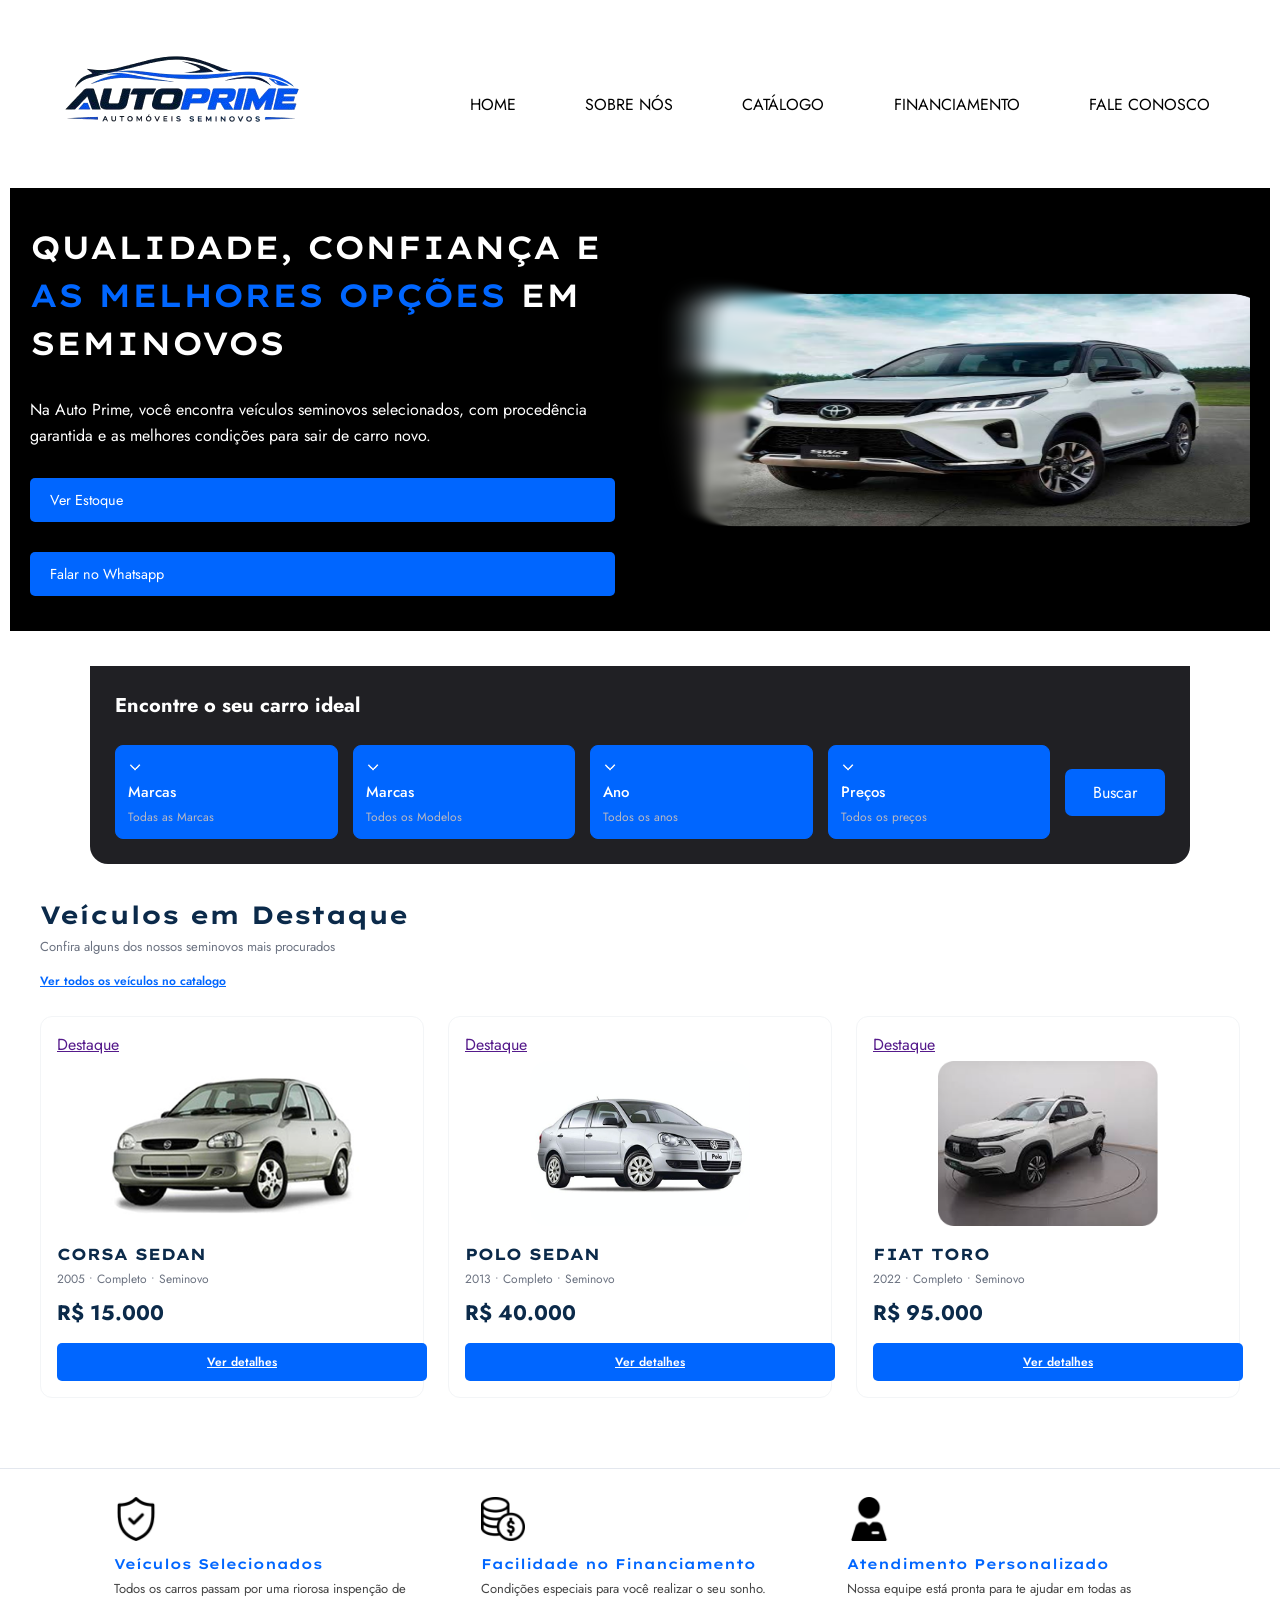
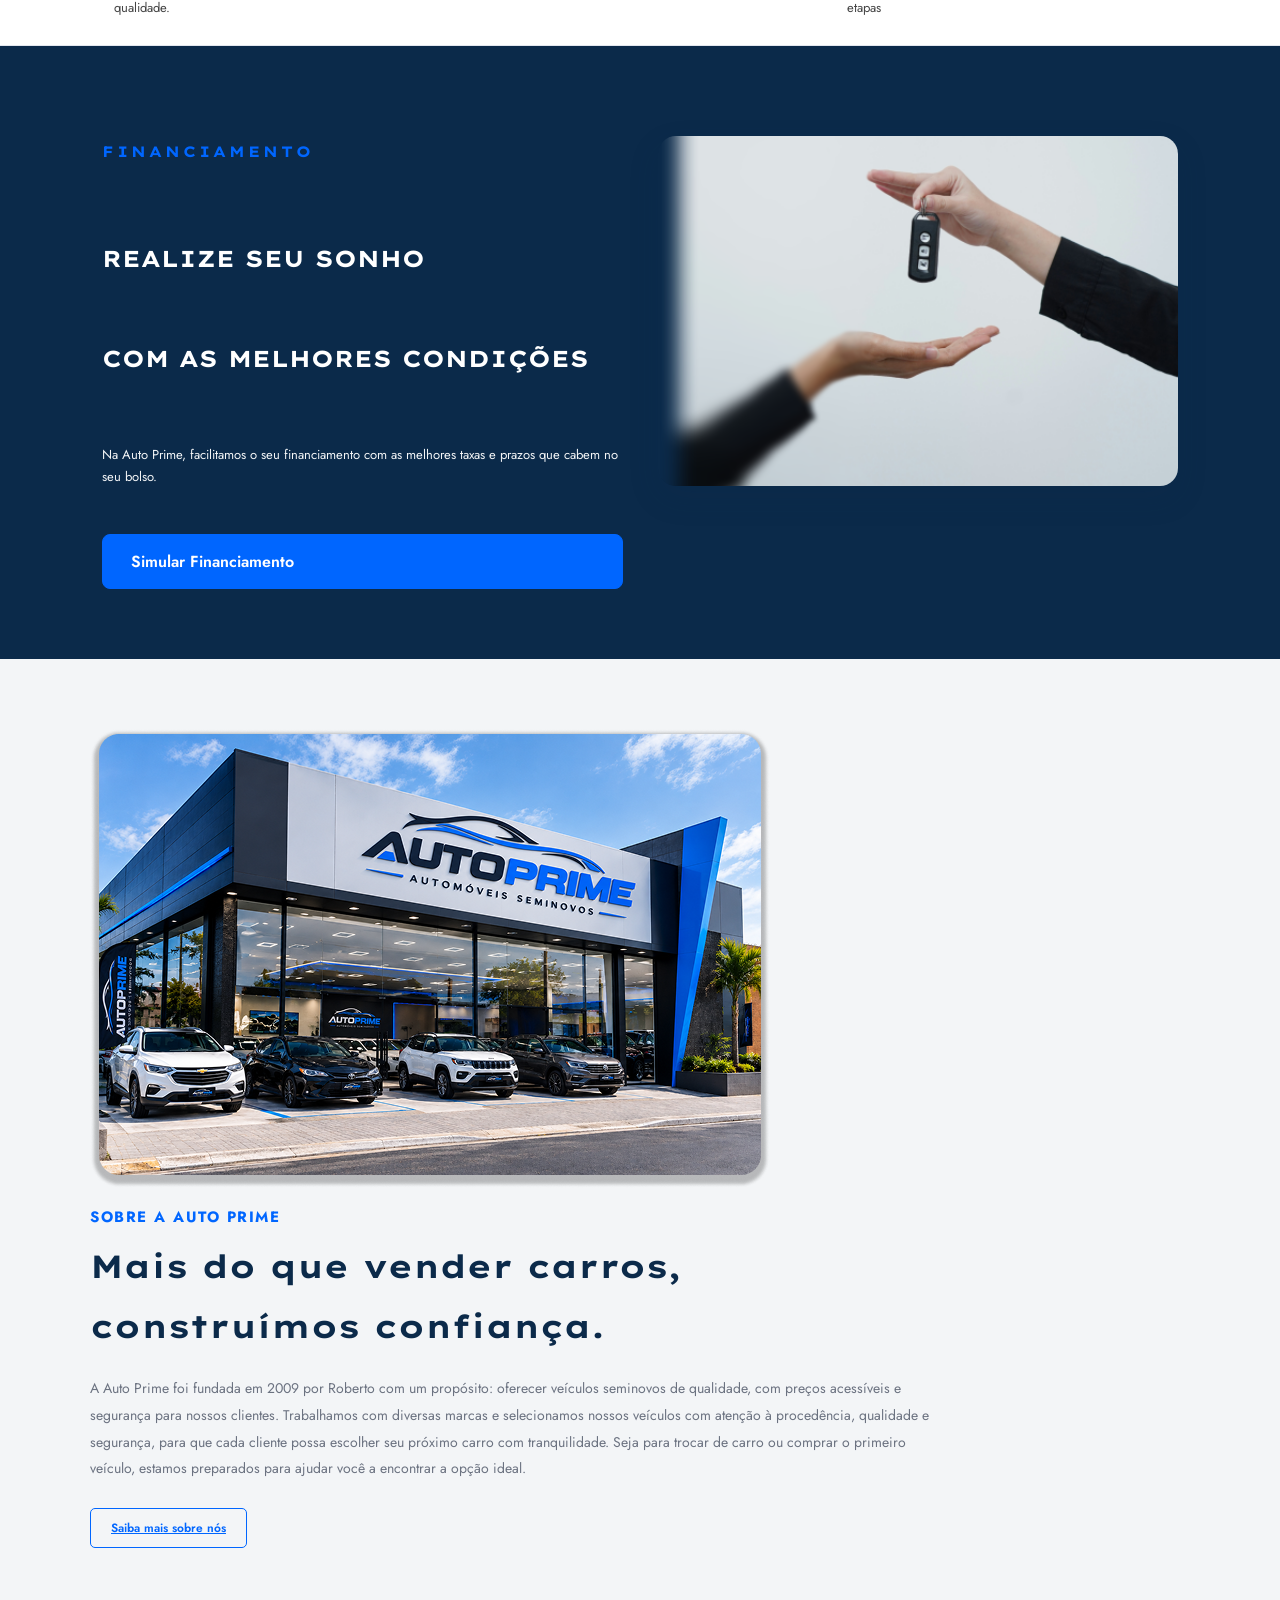
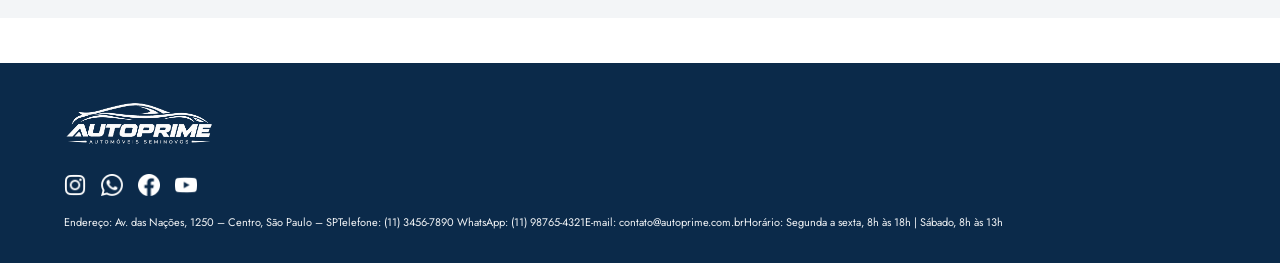
<file: index.html>
<!DOCTYPE HTML>
<html lang="pt-BR">
<head>
    <meta charset="UTF-8">
    <title>Auto Prime - A melhor loja e automoveis da Regiao</title>
    <link href="estilo.css" rel="stylesheet">
    <link rel="preconnect" href="https://fonts.googleapis.com">
<link rel="preconnect" href="https://fonts.gstatic.com" crossorigin>
<link href="https://fonts.googleapis.com/css2?family=Lexend+Giga:wght@100..900&display=swap" rel="stylesheet">
<link rel="preconnect" href="https://fonts.googleapis.com">
<link rel="preconnect" href="https://fonts.gstatic.com" crossorigin>
<link href="https://fonts.googleapis.com/css2?family=Jost:ital,wght@0,100..900;1,100..900&family=Lexend+Giga:wght@100..900&display=swap" rel="stylesheet">

</head>
<body>
<header id="topo">
    <div class="container grid-topo">
        <h1>
            <a href="index.html">
                <img src="imagens/logo.png">
            </a>
        </h1>

        <nav id="menu-topo">
            <ul>
                <li><a href="index.html">HOME</a></li>
                <li><a href="index2.html">SOBRE NÓS</a></li>
                <li><a href="">CATÁLOGO</a></li>
                <li><a href="index3.html">FINANCIAMENTO</a></li>
                <li><a href="">FALE CONOSCO</a></li>
            </ul>
        </nav>
    </div>
<div id="topo2">
    <h2>QUALIDADE, CONFIANÇA E <span class="texto-azul-escuro">AS MELHORES OPÇÕES</span> EM SEMINOVOS</h2>
    <h6>Na Auto Prime, você encontra veículos seminovos selecionados, 
        com procedência garantida e as melhores condições para sair de carro novo.</h6>
    <img src="imagens/SW4.png">
      <a href="" class="bt-azul-claro">Ver Estoque</a>   <a href="" class="bt-azul-claro">Falar no Whatsapp</a>
</div>
</header>
<main id="conteudo">
    <section id="Pesquisas">
          <div class="container">
        <h2>Encontre o seu carro ideal</h2>
            <article class="filtro">
            
            <a href=""> <img src="imagens/SETA.png"> </a>
            <h3>Marcas</h3>
            <h6>Todas as Marcas</h6>
            
           </article>
           <article class="filtro">
            
            <a href=""> <img src="imagens/SETA.png"> </a>
            <h3>Marcas</h3>
            <h6>Todos os Modelos</h6>
            
           </article>

           <article class="filtro">
            
            <a href=""> <img src="imagens/SETA.png"> </a>
            <h3>Ano</h3>
            <h6>Todos os anos</h6>
            
           </article>

           <article class="filtro">
            
            <a href=""> <img src="imagens/SETA.png"> </a>
            <h3>Preços</h3>
            <h6>Todos os preços</h6>
            
           </article>

          <a href="" class="bt-azul">Buscar</a>
</div>
    </section>
<div class="container">
    <h2>Veículos em Destaque</h2>
    <h6>Confira alguns dos nossos seminovos mais procurados</h6>
    <a href="">Ver todos os veículos no catalogo </a>
<section class="catalogo">
    <article>
    <a href="">Destaque</a>
      <img src="imagens/CORSA SEDAN.png">
    <h2>CORSA SEDAN</h2>
    <h6>2005 • Completo • Seminovo</h6>
    <h4>R$ 15.000</h4>
    <a href="" class="bt-azul-claro">Ver detalhes</a>
</article>

<article>
    <a href="">Destaque</a>
     <img src="imagens/POLO.png">
    <h2>POLO SEDAN</h2>
    <h6>2013 • Completo • Seminovo</h6>
    <h4>R$ 40.000</h4>
    <a href="" class="bt-azul-claro">Ver detalhes</a>
</article>

<article>
    <a href="">Destaque</a>
    <img src="imagens/FIATTORO.png">
    <h2>FIAT TORO</h2>
    <h6>2022 • Completo • Seminovo</h6>
    <h4>R$ 95.000</h4>
    <a href="" class="bt-azul-claro">Ver detalhes</a>
</article>
</section>
</div>
<section id="Info">
<div class="container">
    

    <img src="imagens/Security.png">
    <h2>Veículos Selecionados</h2>
    <h4>Todos os carros passam por uma riorosa inspenção de qualidade.</h4>

    <img src="imagens/Money.png">
    <h2>Facilidade no Financiamento</h2>
    <h4>Condições especiais para você realizar o seu sonho.</h4>

    <img src="imagens/Clerk.png">
    <h2>Atendimento Personalizado</h2>
    <h4>Nossa equipe está pronta para te ajudar em todas as etapas</h4>
    </section>
<section id="financiamento">
    <h2>FINANCIAMENTO</h2>
    <h1>REALIZE SEU SONHO</h1>
    <h1>COM AS MELHORES CONDIÇÕES</h1>
    <img src="imagens/yahdi-yasya-iDSsOlqFa8w-unsplash (1) 1.png">
    <h6>Na Auto Prime, facilitamos o seu financiamento com as melhores taxas e prazos que cabem no seu bolso.</h6>
      <a href="index3.html" class="bt-azul-claro">Simular Financiamento</a>
</section>
    
<section id="sobre">
    <div class="container">
        <img src="imagens/LOCAL.png">
<h5>SOBRE A AUTO PRIME</h5>
<h2>Mais do que vender carros,</h2>
<h2>construímos confiança.</h2>
<h3>A Auto Prime foi fundada em 2009 por Roberto com um propósito: oferecer veículos seminovos de qualidade, com preços acessíveis e segurança para nossos clientes.
Trabalhamos com diversas marcas e selecionamos nossos veículos com atenção à procedência, qualidade e segurança, para que cada cliente possa escolher seu próximo carro com tranquilidade.
Seja para trocar de carro ou comprar o primeiro veículo, estamos preparados para ajudar você a encontrar a opção ideal.</h3>
 <a href="index2.html" class="bt-transparente">Saiba mais sobre nós</a>



</section>

</div>

        </div>
    
</main>

<footer id="rodape">
<a href=index.html> <img src="imagens/LOGOBRANCA.png"> </a>
<div id="redes">
<a href=""> <img src="imagens/akar-icons_instagram-fill.png"> </a>
<a href=""> <img src="imagens/akar-icons_whatsapp-fill.png"> </a>
<a href=""> <img src="imagens/akar-icons_facebook-fill.png"> </a>
<a href=""> <img src="imagens/akar-icons_youtube-fill.png"> </a>

<h6>
Endereço: Av. das Nações, 1250 – Centro, São Paulo – SPTelefone: (11) 3456-7890 WhatsApp: (11) 98765-4321E-mail: contato@autoprime.com.brHorário: Segunda a sexta, 8h às 18h | Sábado, 8h às 13h</h6>
</div>
</footer>
</body>
</html>
</file>
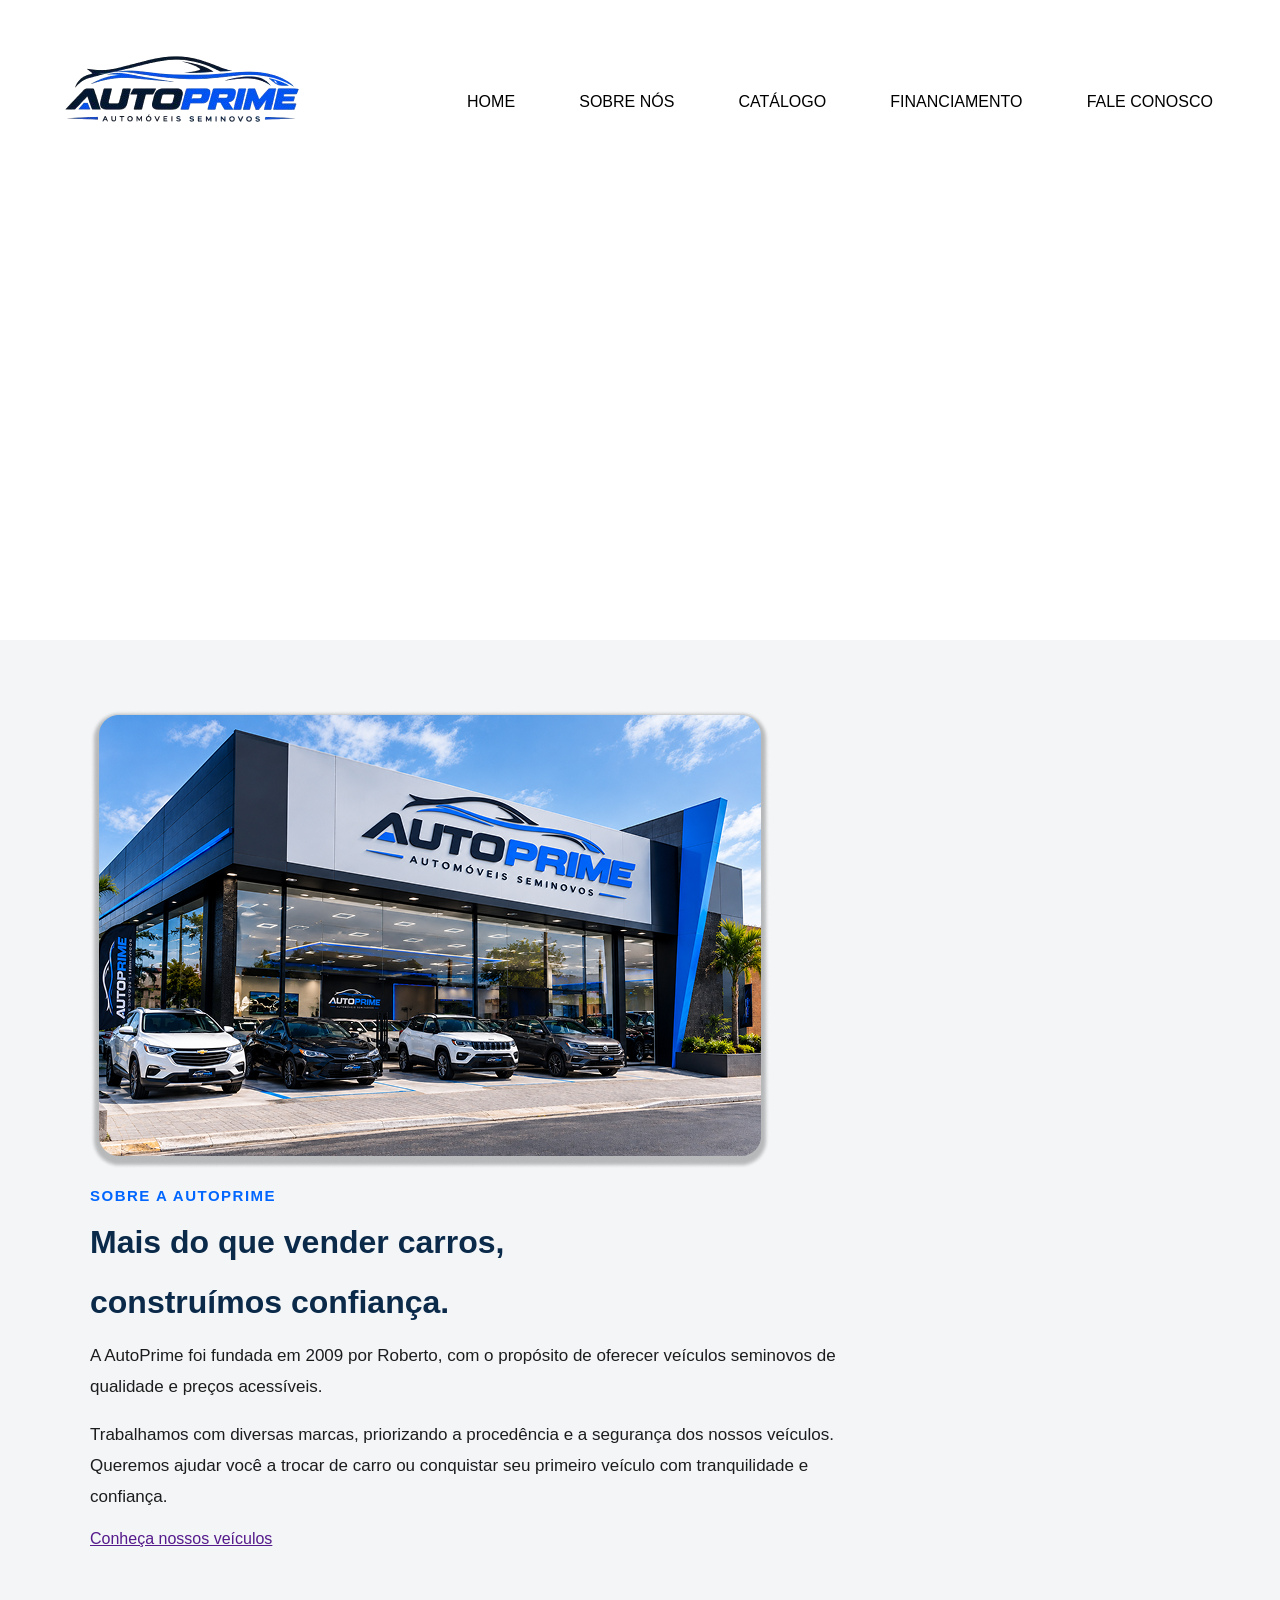
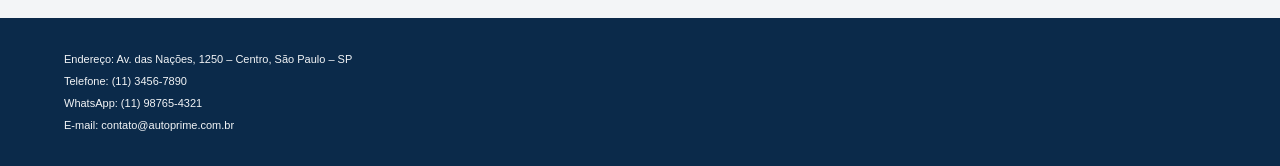
<file: index2.html>
<!DOCTYPE html>
<html lang="pt-BR">
<head>
    <meta charset="UTF-8">
    <meta name="viewport" content="width=device-width, initial-scale=1.0">
    <title>Sobre Nós - AutoPrime</title>
    <link rel="stylesheet" href="estilo.css">
</head>
<body>

<header id="topo">
    <div class="container grid-topo">
        <h1>
            <a href="index.html">
                <img src="imagens/logo.png" alt="AutoPrime">
            </a>
        </h1>

        <nav id="menu-topo">
            <ul>
                <li><a href="index.html">HOME</a></li>
                <li><a href="index2.html">SOBRE NÓS</a></li>
                <li><a href="">CATÁLOGO</a></li>
                <li><a href="index3.html">FINANCIAMENTO</a></li>
                <li><a href="">FALE CONOSCO</a></li>
            </ul>
        </nav>
    </div>
</header>

<main>
    <section id="sobre">
        <div class="container">
            <img src="imagens/LOCAL.png">
            <h5>SOBRE A AUTOPRIME</h5>
            <h2>Mais do que vender carros,</h2>
            <h2>construímos confiança.</h2>

            <p>
                A AutoPrime foi fundada em 2009 por Roberto,
                com o propósito de oferecer veículos seminovos
                de qualidade e preços acessíveis.
            </p>

            <p>
                Trabalhamos com diversas marcas, priorizando
                a procedência e a segurança dos nossos veículos.
                Queremos ajudar você a trocar de carro ou conquistar
                seu primeiro veículo com tranquilidade e confiança.
            </p>

            <a href="" class="bt-azul-claro">
                Conheça nossos veículos
            </a>
        </div>
    </section>
</main>

<footer id="rodape">
    <div id="contato">
        <h6>
            Endereço: Av. das Nações, 1250 – Centro, São Paulo – SP<br>
            Telefone: (11) 3456-7890<br>
            WhatsApp: (11) 98765-4321<br>
            E-mail: contato@autoprime.com.br
        </h6>
    </div>
</footer>

</body>
</html>
</file>
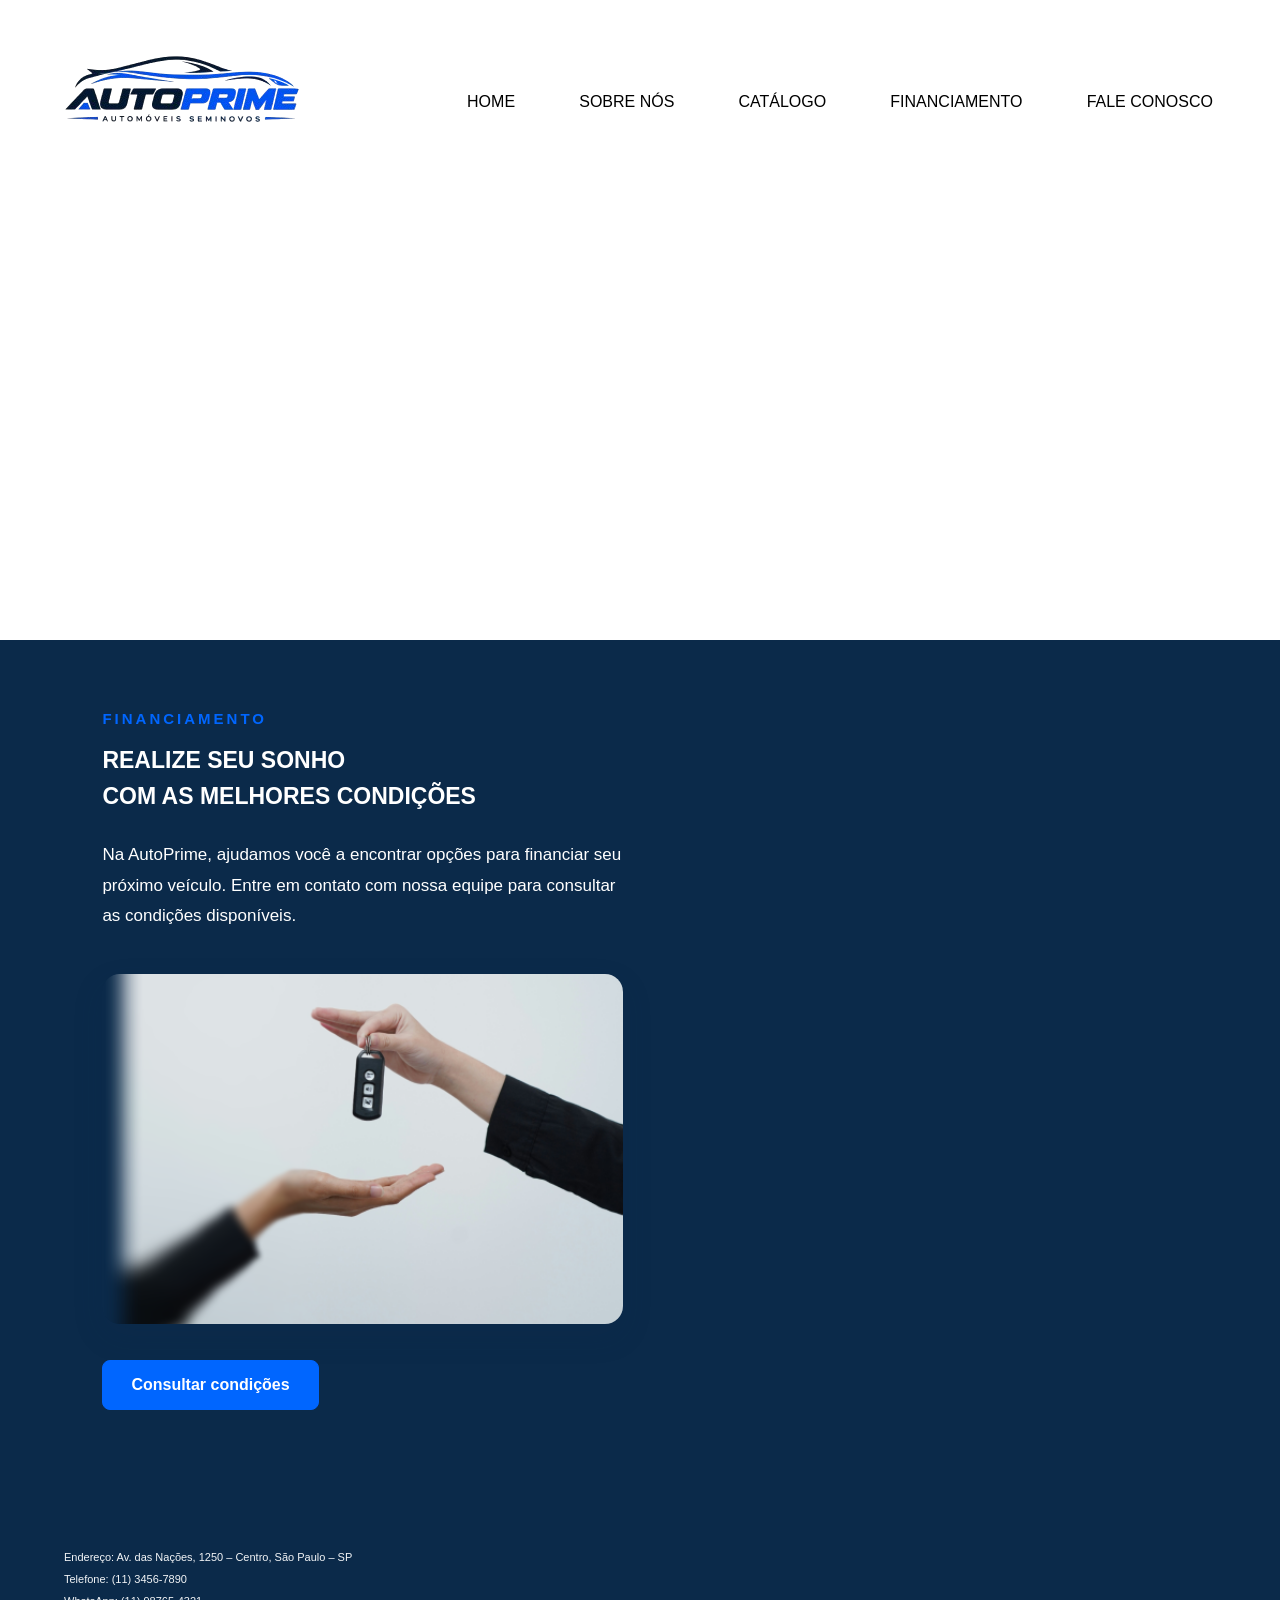
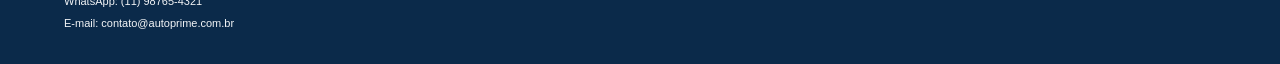
<file: index3.html>
<!DOCTYPE html>
<html lang="pt-BR">
<head>
    <meta charset="UTF-8">
    <meta name="viewport" content="width=device-width, initial-scale=1.0">
    <title>Financiamento - AutoPrime</title>
    <link rel="stylesheet" href="estilo.css">
</head>
<body>

<header id="topo">
    <div class="container grid-topo">
        <h1>
            <a href="index.html">
                <img src="imagens/logo.png" alt="AutoPrime">
            </a>
        </h1>

        <nav id="menu-topo">
            <ul>
                <li><a href="index.html">HOME</a></li>
                <li><a href="index2.html">SOBRE NÓS</a></li>
                <li><a href="">CATÁLOGO</a></li>
                <li><a href="index3.html">FINANCIAMENTO</a></li>
                <li><a href="">FALE CONOSCO</a></li>
            </ul>
        </nav>
    </div>
</header>

<main>
    <section id="financiamento">
        <div class="container">
            <h2>FINANCIAMENTO</h2>
            <h1>REALIZE SEU SONHO</h1>
            <h1>COM AS MELHORES CONDIÇÕES</h1>

            <p>
                Na AutoPrime, ajudamos você a encontrar opções
                para financiar seu próximo veículo.
                Entre em contato com nossa equipe para consultar
                as condições disponíveis.
            </p>

            <img src="imagens/yahdi-yasya-iDSsOlqFa8w-unsplash (1) 1.png"
                 alt="Carro para financiamento">

            <a href="" class="bt-azul-claro">
                Consultar condições
            </a>
        </div>
    </section>
</main>

<footer id="rodape">
    <div id="contato">
        <h6>
            Endereço: Av. das Nações, 1250 – Centro, São Paulo – SP<br>
            Telefone: (11) 3456-7890<br>
            WhatsApp: (11) 98765-4321<br>
            E-mail: contato@autoprime.com.br
        </h6>
    </div>
</footer>

</body>
</html>
</file>
<file: estilo.css>
*{
    margin: 0;
    padding: 0;
    box-sizing: 0;
}
:root{
    --blue-ribbon: #0066FF;
    --azul-marinho:#0B2A4A;
    --eerie-black:#1C1C1C;
    --branco-gelo: #F3F5F7;
    --azul-acizentado-escuro: #6B7280;
    --alice-blue:#E8F1FF;
    --preto: #000000;
    --branco: #FFFFFF;
    --fonte-texto: "Jost", sans-serif;
    --fonte-titulo: "Lexend Giga", sans-serif;
    
}
body{
    font-family: var(--fonte-texto);
    
}
.container{
    max-width: 1200px;
    margin: 0 auto;
}

#topo{
    min-height: 600px;
    background-color: var(--branco);
    padding: 20px 10px;
}
.grid-topo {
    display: grid;
    grid-template-columns: 1fr 2fr;
    align-items: center;
}

#menu-topo {
    grid-column: 2;
    width: 100%;
}

#menu-topo ul {
    display: flex;
    flex-direction: row;
    justify-content: space-around;
    align-items: center;
    list-style: none;
    margin: 0;
    padding: 0;
    gap: 10px;
}

#menu-topo li {
    margin: 0;
    padding: 0;
}

#menu-topo a {
    font-size: 1rem;
    font-family: var(--fonte-texto);
    color: var(--preto);
    text-decoration: none;
    white-space: nowrap;
}

#topo2{
    min-height: 600px;
    background-color: var(--preto);
    padding: 20px 10px;
}
#topo2 {
    min-height: 350px;
    background-color: var(--preto);
    padding: 35px 20px;
    color: var(--branco);
    display: grid;
    grid-template-columns: 1fr 1fr;
    align-items: center;
    gap: 30px;
}

#topo2 h2 {
    grid-column: 1;
    font-family: var(--fonte-titulo);
    font-size: 2rem;
    text-align: left;
    color: var(--branco);
    font-weight: 600;
    line-height: 1.5;
}

#topo2 h2 span {
    color: var(--blue-ribbon);
}

#topo2 h6 {
    grid-column: 1;
    font-family: var(--fonte-texto);
    font-size: 1rem;
    color: var(--branco);
    font-weight: 400;
    line-height: 1.6;
}

#topo2 img {
    grid-column: 2;
    grid-row: 1 / 5;
    width: 100%;
    height: 280px;
    border-radius: 5px;
}


#topo2 a {
    display: inline-block;
    padding: 12px 20px;
    margin-right: 10px;
    background-color: var(--blue-ribbon);
    color: var(--branco);
    font-family: var(--fonte-texto);
    font-size: 0.9rem;
    text-decoration: none;
    border-radius: 5px;
}


#conteudo {
    width: 100%;
    padding-bottom: 45px;
}

#Pesquisas {
    width: 100%;
    max-width: 1100px;
    margin: 0 auto 35px;
    padding: 25px;
    background-color: #202024;
    color: white;
    box-sizing: border-box;
    border-radius: 0 0 18px 18px;
}

#Pesquisas .container {
    display: flex;
    width: 100%;
    flex-wrap: wrap;
    align-items: center;
    gap: 15px;
}

#Pesquisas h2 {
    width: 100%;
    margin: 0 0 10px;
    color: white;
    font-size: 20px;
}

#Pesquisas .filtro {
    flex: 1 1 130px;
    min-width: 0;
    padding: 12px;
    background-color: var(--blue-ribbon);
    border: 1px solid var(--blue-ribbon);
    border-radius: 8px;
    box-sizing: border-box;
}

#Pesquisas .filtro h3 {
    margin: 0 0 5px;
    color: white;
    font-size: 15px;
    font-weight: 500;
}

#Pesquisas .filtro h6 {
    margin: 0;
    color: #b8b8c2;
    font-size: 12px;
    font-weight: normal;
}

#Pesquisas .filtro img {
    width: 14px;
    height: 14px;
    object-fit: contain;
}

#Pesquisas .bt-azul {
    display: inline-block;
    padding: 12px 28px;
    background-color: var(--blue-ribbon);
    color: white;
    text-decoration: none;
    text-align: center;
    border-radius: 7px;
}


 

#conteudo {
    padding-top: 15px;
}

#conteudo > .container {
    padding-bottom: 30px;
}

#conteudo > .container > h2 {
    color: var(--azul-marinho);
    font-family: var(--fonte-titulo);
    font-size: 25px;
    margin-bottom: 7px;
}

#conteudo > .container > h6 {
    color: var(--azul-acizentado-escuro);
    font-family: var(--fonte-texto);
    font-size: 13px;
    font-weight: 400;
    margin-bottom: 12px;
}

#conteudo > .container > a {
    color: var(--blue-ribbon);
    font-family: var(--fonte-texto);
    font-size: 12px;
    font-weight: 600;
}

.catalogo {
    display: grid;
    grid-template-columns: repeat(3, minmax(0, 1fr));
    gap: 24px;
    margin-top: 25px;
    margin-bottom: 40px;
}

.catalogo article {
    background-color: var(--branco);
    border: 1px solid var(--branco-gelo);
    border-radius: 12px;
    padding: 16px;
    
    
}

.catalogo article:hover {
    transform: translateY(-5px);
    box-shadow: 0 8px 25px rgba(11, 42, 74, 0.12);
}

.catalogo article .destaque {
    display: inline-block;
    background-color: var(--alice-blue);
    color: var(--blue-ribbon);
    font-family: var(--fonte-texto);
    font-size: 10px;
    font-weight: 700;
    padding: 5px 12px;
    border-radius: 4px;
    margin-bottom: 8px;
}

.catalogo article img {
    width: 100%;
    height: 165px;
    object-fit: contain;
    margin: 5px auto 12px;
}

.catalogo article h2 {
    color: var(--azul-marinho);
    font-family: var(--fonte-titulo);
    font-size: 16px;
    margin-bottom: 6px;
}

.catalogo article h6 {
    color: var(--azul-acizentado-escuro);
    font-family: var(--fonte-texto);
    font-size: 12px;
    font-weight: 400;
    margin-bottom: 10px;
}

.catalogo article h4 {
    color: var(--azul-marinho);
    font-family: var(--fonte-texto);
    font-size: 21px;
    font-weight: 700;
    margin-bottom: 15px;
}

.catalogo article a.bt-azul-claro {
    display: block;
    width: 100%;
    background-color: var(--blue-ribbon);
    color: var(--branco);
    text-align: center;
    padding: 10px;
    border-radius: 5px;
    font-family: var(--fonte-texto);
    font-size: 12px;
    font-weight: 600;
}

.catalogo article a.bt-azul-claro:hover {
    background-color: var(--azul-marinho);
}



 
#Info {
    background: var(--branco);
    border-top: 1px solid #e3e7ee;
    border-bottom: 1px solid #e3e7ee;
}
 
#Info .container {
    display: grid;
    grid-template-rows: auto auto auto;
    grid-auto-flow: column;
    grid-auto-columns: 1fr;
    column-gap: 0;
    padding: 0;
    max-width: 1100px;
}
 
#Info .container > * {
    padding-left: 24px;
    padding-right: 24px;
}
 
#Info .container img {
    width: 44px;
    height: 44px;
    margin-top: 28px;
    margin-bottom: 14px;
}
 
#Info .container h2 {
    font-family: "Lexend Giga", sans-serif;
    font-size: 14px;
    font-weight: 600;
    color: var(--blue-ribbon);
    margin-bottom: 6px;
}
 
#Info .container h4 {
    font-size: 13px;
    font-weight: 400;
    color: #444;
    padding-bottom: 28px;
}

#financiamento {
    background-color: var(--azul-marinho);
    color: var(--azul-marinho);
    padding: 45px 5%;
    display: grid;
    grid-template-columns: 1fr 1fr;
    grid-template-rows: auto auto auto auto;
    align-items: center;
    gap: 12px 35px;
}

#financiamento h2 {
    grid-column: 1;
    color: var(--blue-ribbon);
    font-family: var(--fonte-titulo);
    font-size: 13px;
    letter-spacing: 2px;
}

#financiamento h1 {
    grid-column: 1;
    color: var(--branco);
    font-family: var(--fonte-titulo);
    font-size: 23px;
    line-height: 1.5;
}

#financiamento img {
    grid-column: 2;
    grid-row: 1 / 5;
    width: 100%;
    height: 250px;
    object-fit: cover;
    border-radius: 10px;
}

#financiamento h6 {
    grid-column: 1;
    color: var(--branco-gelo);
    font-family: var(--fonte-texto);
    font-size: 13px;
    font-weight: 400;
    line-height: 1.7;
}

#financiamento .bt-azul-claro {
    display: inline-block;
    padding: 10px 20px;
    margin-top: 8px;
    border: 1px solid var(--blue-ribbon);
    border-radius: 5px;
    color: var(--blue-ribbon);
    font-family: var(--fonte-texto);
    font-size: 12px;
    font-weight: 600;
  
}

#sobre {
    background-color: var(--branco-gelo);
    padding: 60px 5%;
}

#sobre .container {
    display: flex;
    flex-direction: column;
    align-items: flex-start;
    gap: 10px;
}

#sobre h5 {
    color: var(--blue-ribbon);
    font-family: var(--fonte-texto);
    font-size: 12px;
    font-weight: 700;
    letter-spacing: 1.5px;
}

#sobre h2 {
    color: var(--azul-marinho);
    font-family: var(--fonte-titulo);
    font-size: 25px;
    line-height: 1.5;
}

#sobre h3 {
    max-width: 850px;
    color: var(--azul-acizentado-escuro);
    font-family: var(--fonte-texto);
    font-size: 14px;
    font-weight: 400;
    line-height: 1.9;
    margin-top: 10px;
}

.bt-transparente {
    display: inline-block;
    padding: 10px 20px;
    margin-top: 8px;
    border: 1px solid var(--blue-ribbon);
    border-radius: 5px;
    color: var(--blue-ribbon);
    font-family: var(--fonte-texto);
    font-size: 12px;
    font-weight: 600;
    
}

.bt-transparente:hover {
    background-color: var(--blue-ribbon);
    color: var(--branco);
}

#rodape {
    background-color: var(--azul-marinho);
    color: var(--branco);
    padding: 30px 5%;
}

#rodape > a img {
    width: 150px;
    height: 60px;
    object-fit: contain;
    margin-bottom: 15px;
}

#redes {
    display: flex;
    align-items: center;
    flex-wrap: wrap;
    gap: 15px;
}

#redes a {
    display: inline-flex;
    align-items: center;
    justify-content: center;
}

#redes img {
    width: 22px;
    height: 22px;
    object-fit: contain;
}

#rodape h6 {
    flex-basis: 100%;
    color: var(--branco-gelo);
    font-family: var(--fonte-texto);
    font-size: 11px;
    font-weight: 400;
    line-height: 2;
   
}


#sobre,
#financiamento {
    width: 100%;
    box-sizing: border-box;
    padding: 70px 20px;
   
}

#sobre .container,
#financiamento .container {
    width: 100%;
    max-width: 1100px;
    margin: 0 auto;
    box-sizing: border-box;
}

#sobre .container {
    display: flex;
    flex-direction: column;
    align-items: flex-start;
    gap: 18px;
}

#sobre h2 {
    margin: 0;
    max-width: 750px;
    color: var(--azul-marinho);
    font-family: var(--fonte-titulo);
    font-size: 32px;
    line-height: 1.3;
}

#sobre h5 {
    margin: 0;
    color: var(--blue-ribbon);
    font-size: 15px;
}

#sobre p {
    max-width: 750px;
    margin: 0;
    color: var(--eerie-black);
    font-family: var(--fonte-texto);
    font-size: 17px;
    line-height: 1.8;
}

#financiamento {
    background: var(--azul-marinho);
    color: var(--azul-marinho);
    width: 100%;
    padding: 70px 8%;
    box-sizing: border-box;
}

#financiamento .container {
    
    max-width: 1200px;
    margin: 0 auto;
    display: flex;
    flex-direction: column;
    align-items: flex-start;
}

#financiamento h2 {
    color: var(--blue-ribbon);
    font-family: var(--fonte-titulo);
    font-size: 15px;
    letter-spacing: 3px;
    margin: 0 0 20px;
}

#financiamento h1 {
    color: var(--branco);
    font-family: var(--fonte-titulo);
    font-size: 28px, 4vw, 46px;
    line-height: 1.2;
    margin: 0 0 8px;
    max-width: 750px;
}

#financiamento p {
    color: var(--branco);
    font-family: var(--fonte-texto);
    font-size: 17px;
    line-height: 1.8;
    max-width: 600px;
    margin: 22px 0;
}

#financiamento img {
    display: block;
    width: 100%;
    max-width: 1000px;
    height: 350px;
    object-fit: cover;
    border-radius: 18px;
    margin: 20px 0 28px;
    box-shadow: 0 12px 30px rgba(11, 42, 74, 0.15);
}

#financiamento .bt-azul-claro {
    display: inline-block;
    background: var(--blue-ribbon);
    color: var(--branco);
    font-family: var(--fonte-texto);
    font-size: 16px;
    font-weight: 600;
    text-decoration: none;
    padding: 15px 28px;
    border-radius: 8px;
    
}

#financiamento .bt-azul-claro:hover {
    background: var(--azul-marinho);

}
</file>
